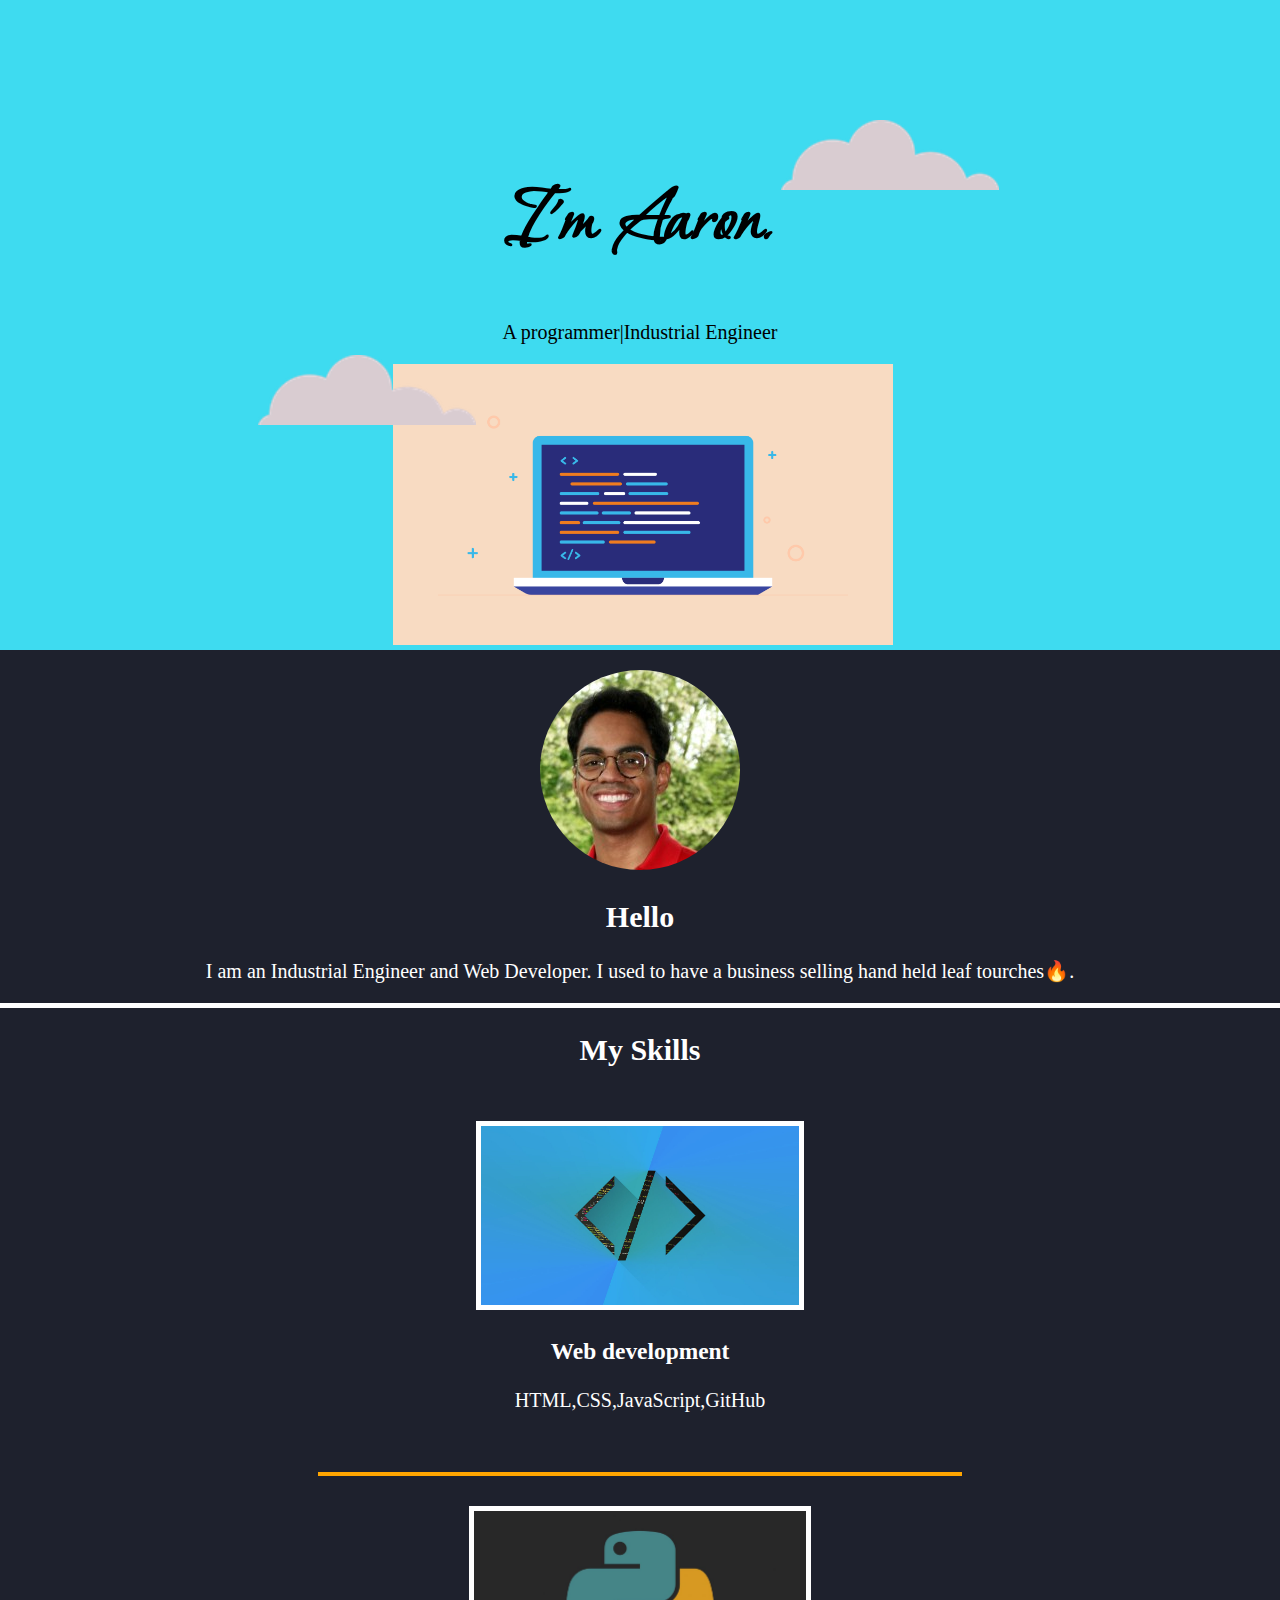
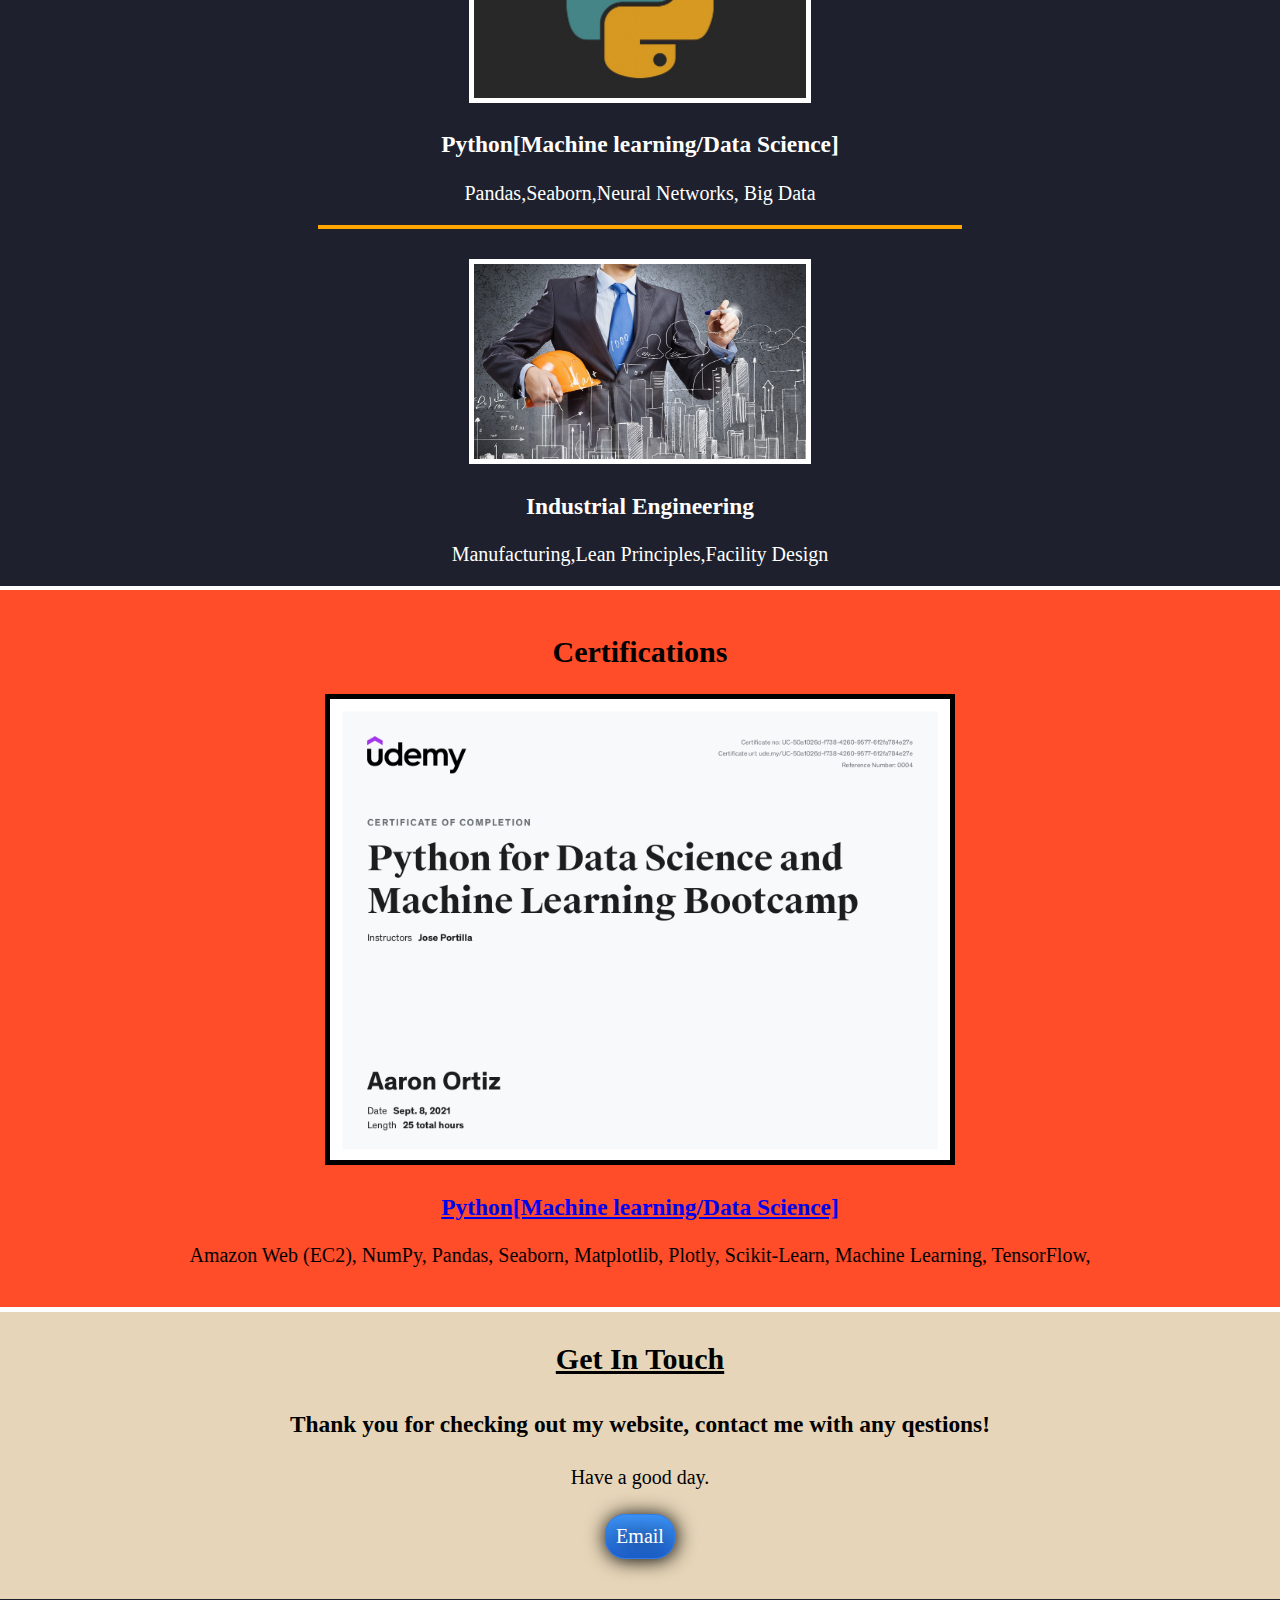
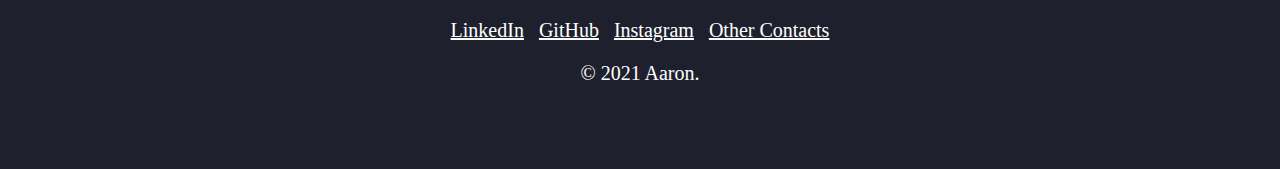
<file: index.html>
<!DOCTYPE html>
<html lang="en" dir="ltr">

<head>
  <meta charset="utf-8">
  <title>Aaron</title>
  <link rel="stylesheet" href="css/styles.css">
  <link rel="icon" type="image/x-icon" href="favicon.ico?v=2" />
  <link href="https://fonts.googleapis.com/css2?family=Bebas+Neue&family=Bonheur+Royale&display=swap" rel="stylesheet">

</head>

<body>
  <div class="top">
    <div class="T">


    <!-- creates a box where you can apply margin.padding,borders-->
    <img class="topcloud" src="images/cloud.png" alt="cloud">


    </div>
    <h1 class="I">I'm Aaron.</h1>
    <p>A <span class="pro">pro</span>grammer|Industrial Engineer</p><!-- span creates a box with the div that you can manipulate-->
    <div class="c">


    <img class="bottomcloud" src="images/cloud.png" alt="cloud">


    </div>
    <img class="code"src="images/coding.png" alt="computer">
  </div>



    <div class="middle-container">
      <div class="profile">
        <img class="me"src="aaron.jfif" alt="profile pic">
        <h2>Hello</h2>
        <p>I am an Industrial Engineer and Web Developer. I used to have a business selling hand held leaf tourches🔥.</p>
      </div>

      <div class="skills">
        <h2>My Skills</h2>
        <div class="skill-roww">
          <img class="skill_one" src="images/webpic.jpg" alt="picture of web development">
          <h3>Web development</h3>
          <p>HTML,CSS,JavaScript,GitHub</p>
        </div>
  <hr>
          <div class="skill_row2">
          <img class="skill_two" src="images/python.jpg" alt="python">
          <h3>Python[Machine learning/Data Science]</h3>
          <p>Pandas,Seaborn,Neural Networks, Big Data</p>

  <hr>
        <div class="skill_row3">
        <img class="skill_three" src="images/I.jpg" alt="industrial engineering">
        <h3>Industrial Engineering</h3>
        <p>Manufacturing,Lean Principles,Facility Design</p>
      </div>
    </div>
  </div>
</div>


      <div class="Cert">
        <h2>Certifications</h2>
        <div class="Udemy">
          <img class="Python_cert" src="images/cert.jpg" alt="Certification">
          <h3 class="py"><a href="https://www.udemy.com/certificate/UC-50a1026d-f738-4260-9577-6f2fa784e27e/">Python[Machine learning/Data Science]</a></h3>
          <p>Amazon Web (EC2),
NumPy, Pandas, Seaborn, Matplotlib, Plotly, Scikit-Learn, Machine Learning, TensorFlow,
</p>

</div>
</div>

     <div class="bottom">

      <div class="contact-me">
        <h2 class="bottomH">Get In Touch</h2>
        <h3 class="Greet">Thank you for checking out my website, contact me with any qestions!</h3>
        <p class="good">Have a good day.</p>
        <a href="mailto:aortiz122442@gmail.com" class="BUTTON_PYX">Email</a>
      </div>



    <div class="bottom-container">
      <a class="footer-link" href="https://www.linkedin.com/in/aaron-ortiz-990692208/">LinkedIn</a>
&nbsp;
      <a class="footer-link" href="https://github.com/AOrtiz55">GitHub</a>
      &nbsp;
      <a class="footer-link" href="https://www.instagram.com/aaronortiz28/">Instagram</a>
      &nbsp;
      <a class="footer-link" href="contact.html">Other Contacts</a>


      <p>© 2021 Aaron.</p>
    </div>
  </div>

</body>

</html>
</file>
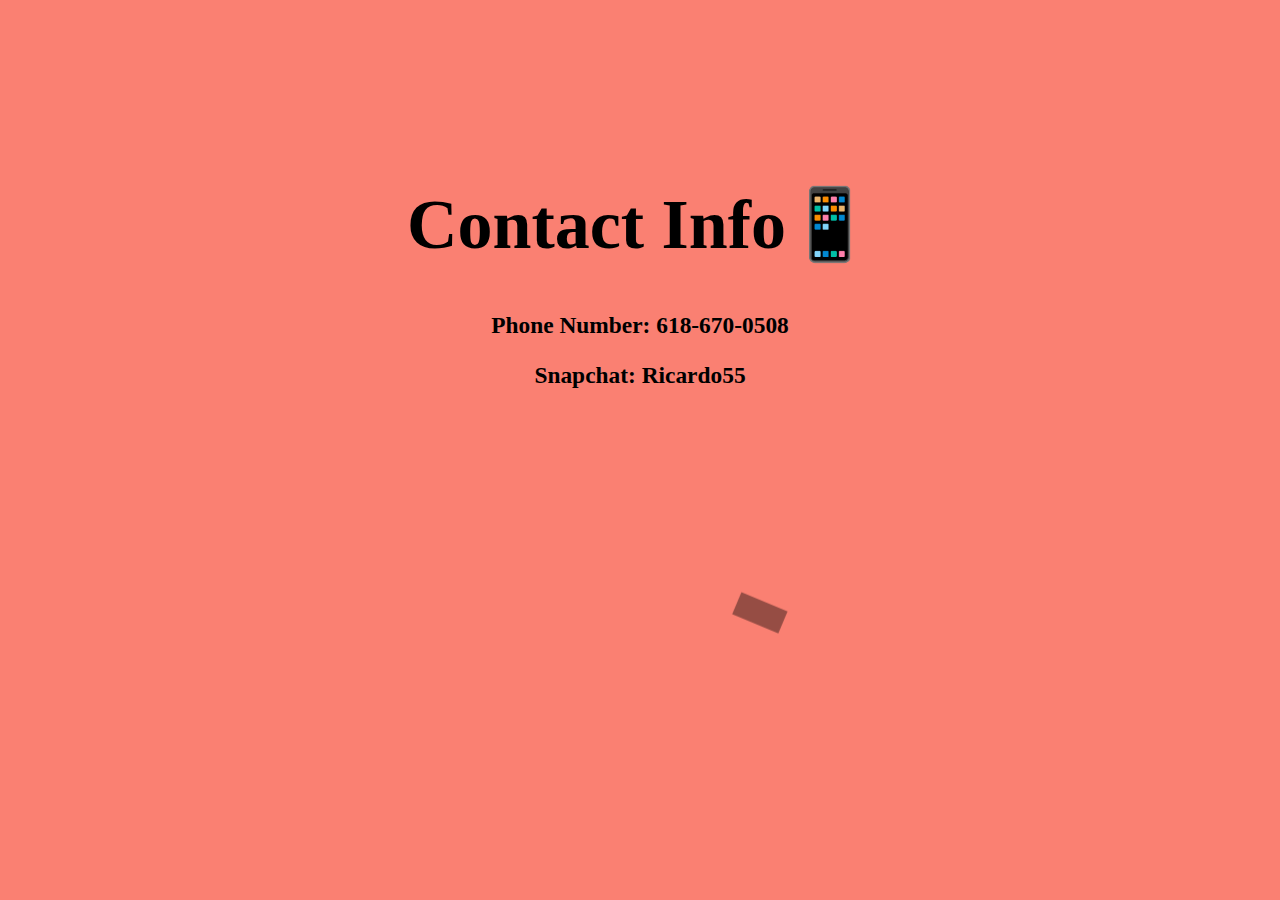
<file: contact.html>
<!DOCTYPE html>
<html lang="en" dir="ltr">
  <head>
    <meta charset="utf-8">
    <title></title>
      <link rel="stylesheet" href="css/styles.css">
  </head>
<style>
  body{
  background-color:salmon;
   
}
  .a{
  margin: 0;
  position: absolute;
  top: 50%;
  left: 50%;
  transform: translate(-50%, -50%);
}
</style>

  <body>
    <div class="a">
    <h1>Contact Info📱</h1>

    <h3>Phone Number: 618-670-0508</h3>
      <h3>Snapchat: Ricardo55</h3>

      <canvas id="canvas" width="300" height="300"></canvas>
      </div>
  </body>
  <script>

var sun = new Image();
var moon = new Image();
var earth = new Image();
function init() {
sun.src = 'https://mdn.mozillademos.org/files/1456/Canvas_sun.png';
moon.src = 'https://mdn.mozillademos.org/files/1443/Canvas_moon.png';
earth.src = 'https://mdn.mozillademos.org/files/1429/Canvas_earth.png';
window.requestAnimationFrame(draw);
}

function draw() {
var ctx = document.getElementById('canvas').getContext('2d');

ctx.globalCompositeOperation = 'destination-over';
ctx.clearRect(0, 0, 300, 300); // clear canvas

ctx.fillStyle = 'rgba(0, 0, 0, 0.4)';
ctx.strokeStyle = 'rgba(0, 153, 255, 0.4)';
ctx.save();
ctx.translate(150, 150);

// Earth
var time = new Date();
ctx.rotate(((2 * Math.PI) / 60) * time.getSeconds() + ((2 * Math.PI) / 60000) * time.getMilliseconds());
ctx.translate(105, 0);
ctx.fillRect(0, -12, 50, 24); // Shadow
ctx.drawImage(earth, -12, -12);

// Moon
ctx.save();
ctx.rotate(((2 * Math.PI) / 6) * time.getSeconds() + ((2 * Math.PI) / 6000) * time.getMilliseconds());
ctx.translate(0, 28.5);
ctx.drawImage(moon, -3.5, -3.5);
ctx.restore();

ctx.restore();

ctx.beginPath();
ctx.arc(150, 150, 105, 0, Math.PI * 2, false); // Earth orbit
ctx.stroke();

ctx.drawImage(sun, 0, 0, 300, 300);

window.requestAnimationFrame(draw);
}

init();
  </script>
</html>
</file>
<file: css/styles.css>
body{
  background-color:white;
  margin:0;
  text-align: center;

  font-size: 20px;

}
.BUTTON_PYX {
   background: #3D94F6;
   background-image: -webkit-linear-gradient(top, #3D94F6, #1E62D0);
   background-image: -moz-linear-gradient(top, #3D94F6, #1E62D0);
   background-image: -ms-linear-gradient(top, #3D94F6, #1E62D0);
   background-image: -o-linear-gradient(top, #3D94F6, #1E62D0);
   background-image: -webkit-gradient(to bottom, #3D94F6, #1E62D0);
   -webkit-border-radius: 20px;
   -moz-border-radius: 20px;
   border-radius: 20px;
   color: #FFFFFF;
   font-family: Times New Roman;
   font-size: 20px;
   font-weight: 150;
   padding: 10px;
   -webkit-box-shadow: 1px 1px 20px 0 #000000;
   -moz-box-shadow: 1px 1px 20px 0 #000000;
   box-shadow: 1px 1px 20px 0 #000000;
   text-shadow: 1px 1px 20px #000000;
   border: solid #337FED 1px;
   text-decoration: none;
   display: inline-block;
   cursor: pointer;
   text-align: center;
  margin-bottom: 10px;
  margin-top:-10px;
}

.BUTTON_PYX:hover {
   border: outset #FFAE00 20px;
   background: #1E62D0;
   background-image: -webkit-linear-gradient(top, #1E62D0, #3D94F6);
   background-image: -moz-linear-gradient(top, #1E62D0, #3D94F6);
   background-image: -ms-linear-gradient(top, #1E62D0, #3D94F6);
   background-image: -o-linear-gradient(top, #1E62D0, #3D94F6);
   background-image: -webkit-gradient(to bottom, #1E62D0, #3D94F6);
   -webkit-border-radius: 15px;
   -moz-border-radius: 15px;
   border-radius: 15px;
   text-decoration: none;
}

.I{
  font-size: 80px;
}
.code{
width:500px;
}
.me{
  border-radius: 50%;
}
.skills{

border-top: 5px solid;
}
.skill_one{
width:26%;

border: 5px solid;



}
.skill_two{

  width:26%;


border: 5px solid;

}
.skill_three{

  width:26%;


  border: 5px solid;

}
.skill-roww{
padding:30px;

color:white;
top:16px;

}
hr{
  border: 2px solid;
  border-color: orange;
width:50%;

}


.skill_row2{
display: block;
position: relative;

padding-top: 20px;
}
.skill_row3{
  display: inline-block;
  position: relative;
  margin-top: 20px;
}
.Python_cert{
  width:50%;
  border: 5px solid;

}
.Cert{
background-color: #FF4C29;
display:block;
position: relative;

padding:1em;
border-top: 4px solid;
border-color: white;

}
h1{
  margin-top:0;
  font-family: 'Bonheur Royale', cursive;
  font-size:70px;
}
.py:hover {
  background-color: pink;
  margin-left: 700px;
margin-right: 700px;
  display:block;

}
.bottomcloud{
  display: block;
  position: absolute;
  left:70px;
  bottom:220px;
  height: 70px;
}

.top{

  position: relative;
  padding-top: 100px;
  background-color:  #3EDBF0;

  border-color: black;

}
.middle-container{
  display: inline-block;
  position: relative;
width:100%;
background-color: #1E212D;
color:white;
padding-top: 1em;
margin-bottom: auto;

}
.bottom{
/*showing inline-block is how you can get elemens side by side*/
display: inline-block;
position: relative;
width:100%;
background-color: #E6D5B8

}
.bottomH{
  padding:1em;
  border-top: 5px solid;
  margin-top: 30px;
  border-color: white;
  text-decoration: underline;

}
.c{
  display: inline-block;
  position: relative;
  right: 200px;
}
.topcloud{
display: inline-block;
  position:relative;
right:100px;
top:30px;
height: 70px;
}
.T{
bottom: 10px;
  display: inline-block;
  position: relative;
  left:350px;

}

.Greet{
  display: block;
  position: relative;
  bottom:20px;
}
.good{
  display: block;
  position: relative;
  bottom:15px;
}
.btn{
  display: block;
  position: relative;
  bottom:15px;
}
.contact-me{

  display: block;
  position: relative;
  bottom:30px;
}
.bottom-container{
display: block;
position: relative;
padding-top: 20px;
background-color:  #1E212D;
height: 150px;
color:white;

}
.footer-link{
color: white;
  width: 10px;
}
</file>
